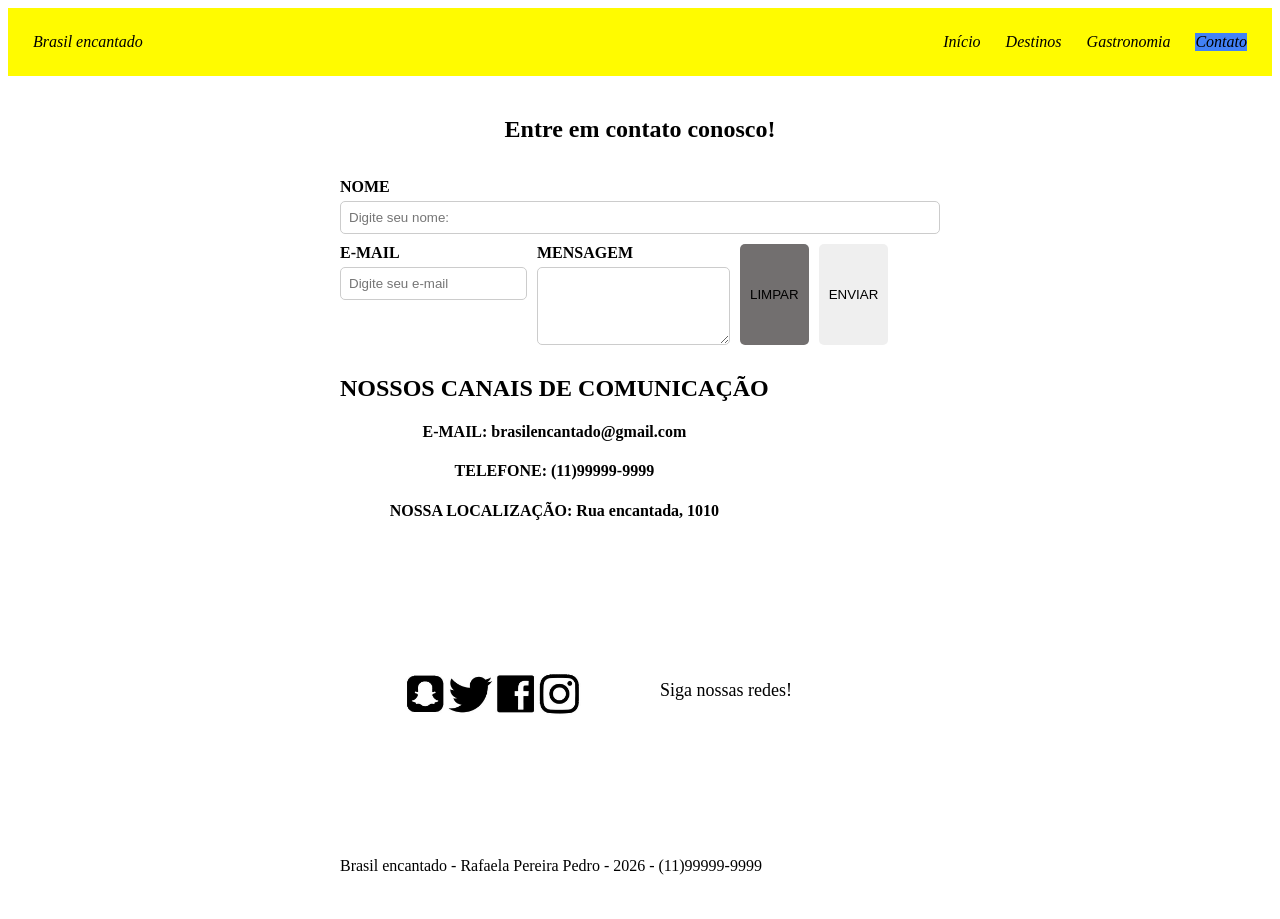
<file: prova 01/contato.html>
<!DOCTYPE html>
<html lang="pt-br">
<head>
    <meta charset="UTF-8">
    <meta name="viewport" content="width=device-width, initial-scale=1.0">
    <link rel="stylesheet" href="estilob.css">
    <title>Brasil encantado</title>
</head>
<body>
    <header class="nav">
    <div class="logo">Brasil encantado</div>
        <nav class="menu">
             <a href="index.html">Início</a>
             <a href="destinos.html">Destinos</a>
             <a href="gastronomia.html">Gastronomia</a>
             <a href="contato.html" style="background-color: rgb(66, 129, 247);">Contato</a>
        </nav>
  </header>

  <div class="container">
    <form>
         <main>
            <h2>Entre em contato conosco!</h2>
         </main>

        <div class="row">
            <div class="field">
              <label>NOME</label>
              <input type="text" placeholder="Digite seu nome:">
        </div>

        <div class="row">
            <div class="field">
                <label>E-MAIL</label>
                <input type="email" placeholder="Digite seu e-mail">
        </div>

        <div class="field">
                <label> MENSAGEM </label>
                <textarea rows="4" maxlength="1000"></textarea>
        </div>

       <div class="actions">
                <button type="reset" class="reset"> LIMPAR </button>
                <button type="subimit" class="subimit"> ENVIAR </button>
        </div>
      </form>
  </div>

  <br>
  <br>
  
  <section class="contato">
    <h2> NOSSOS CANAIS DE COMUNICAÇÃO</h2>
    <h4> E-MAIL: brasilencantado@gmail.com</h4> <h4> TELEFONE: (11)99999-9999</h4> <h4> NOSSA LOCALIZAÇÃO: Rua encantada, 1010</h4>
  </section>

  <aside>
    <img src="imagens/redes.jpg" width="200px" height="200px" alt="redes sociais">
    <p>Siga nossas redes!</p>
  </aside>

 <footer class="footer">
    <p>Brasil encantado - Rafaela Pereira Pedro - 2026 - (11)99999-9999</p>
  </footer>
</body>
</html>
</file>
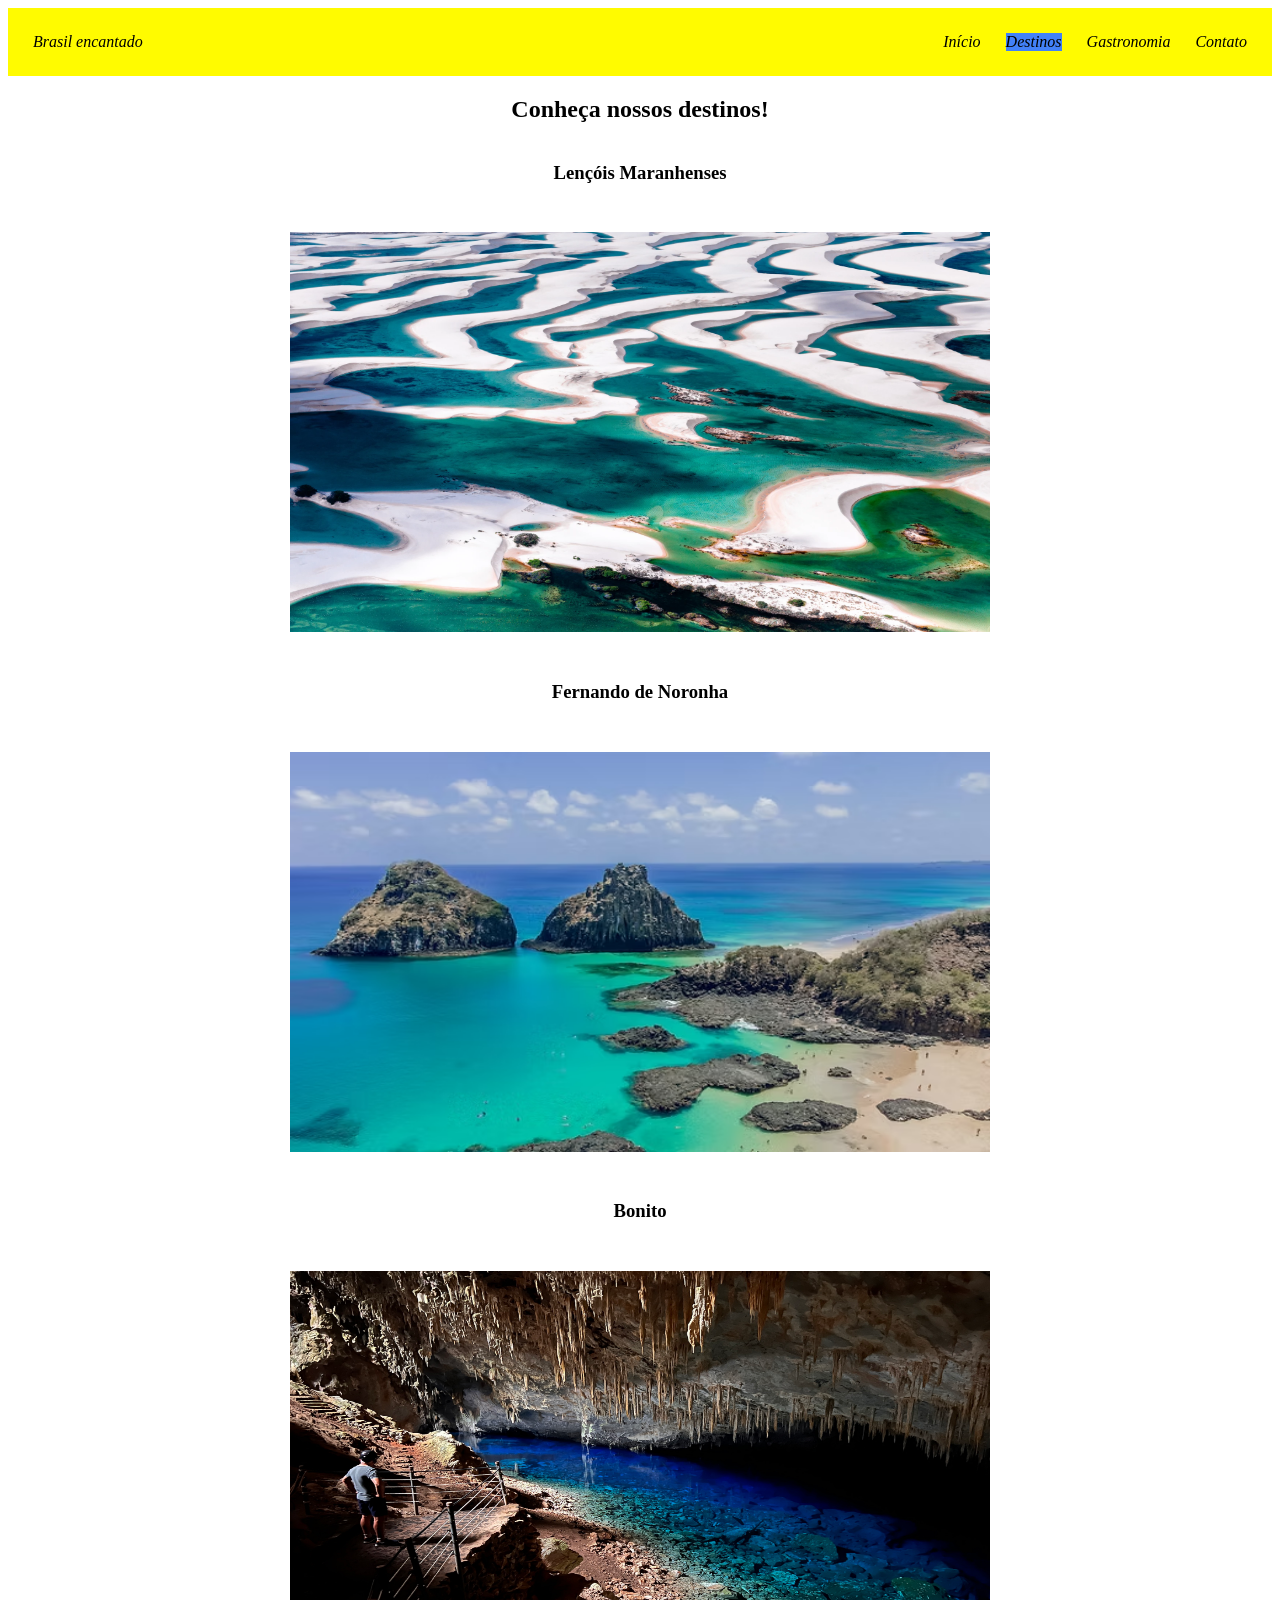
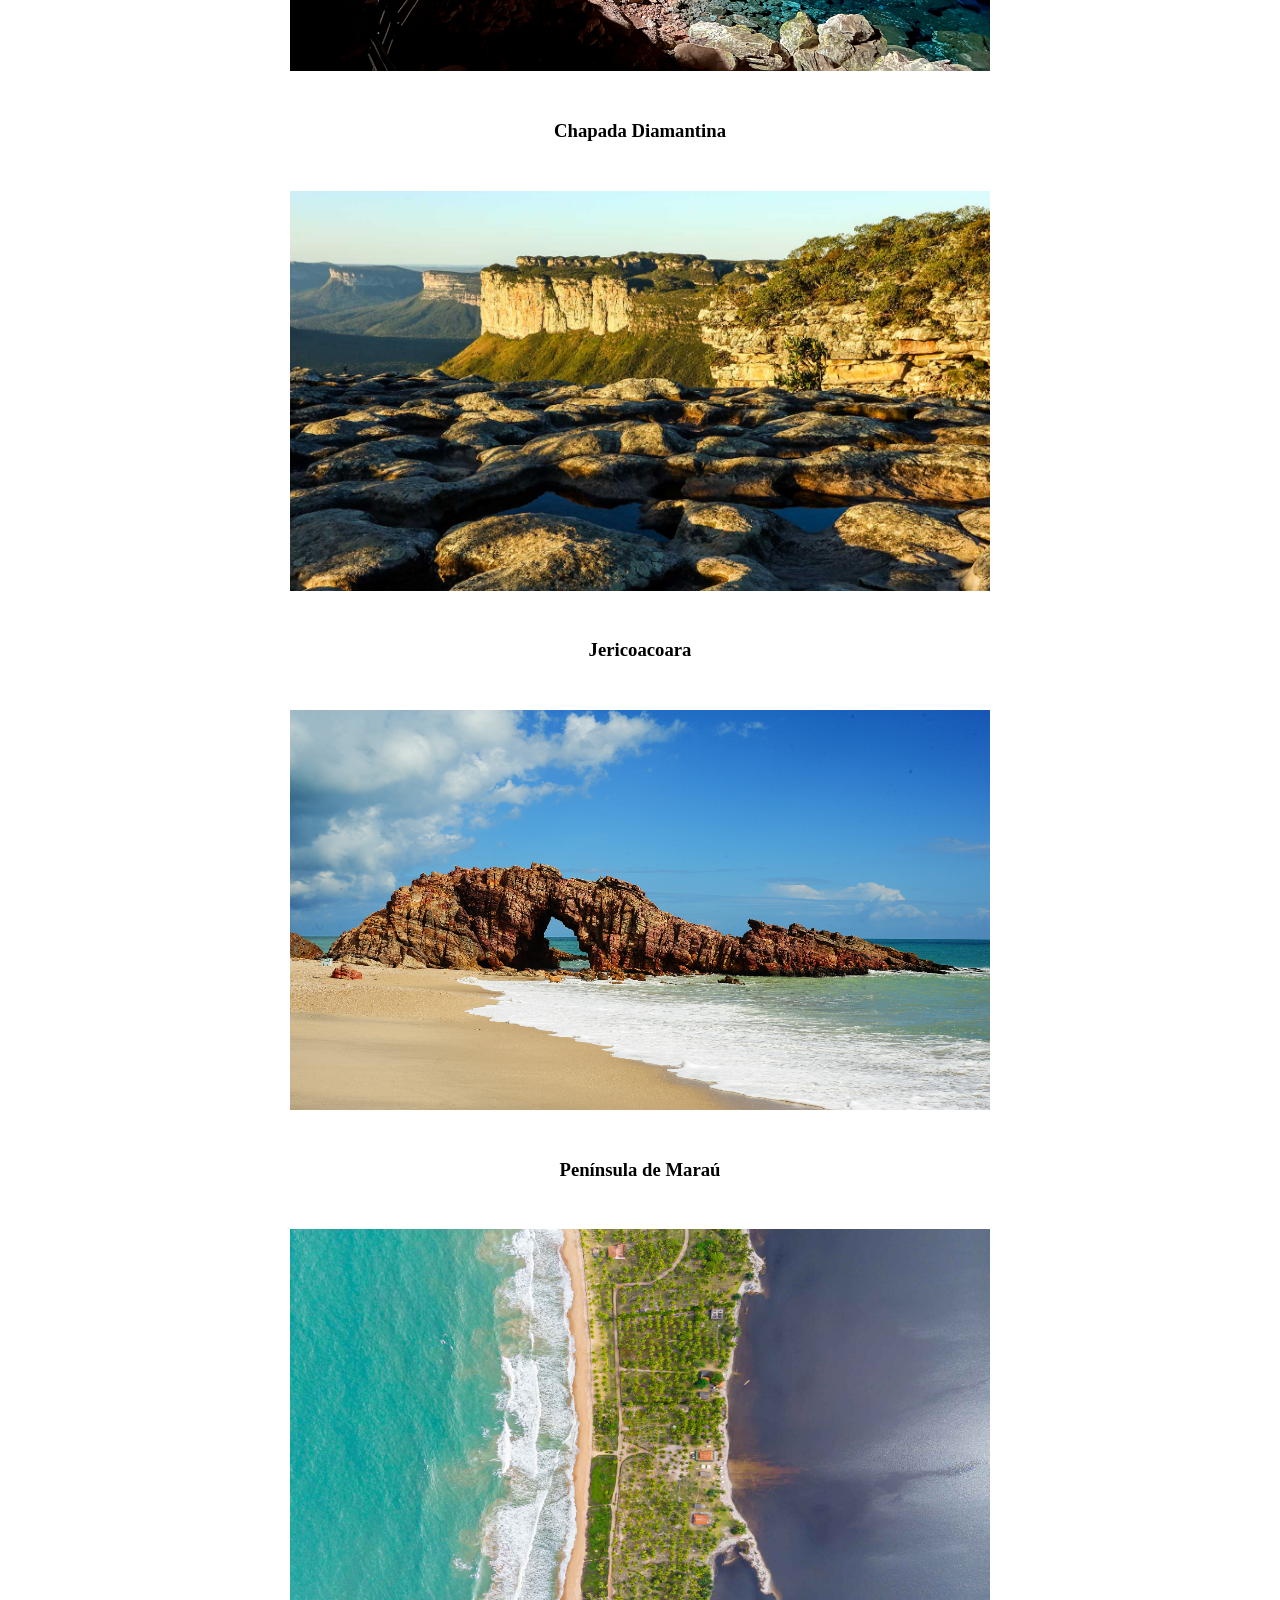
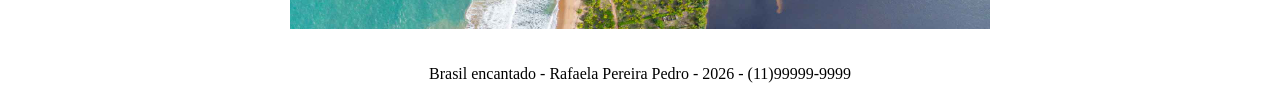
<file: prova 01/destinos.html>
<!DOCTYPE html>
<html lang="pt-br">
<head>
    <meta charset="UTF-8">
    <meta name="viewport" content="width=device-width, initial-scale=1.0">
    <link rel="stylesheet" href="estilob.css">
    <title>Brasil encantado</title>
</head>
<body>
    <header class="nav">
    <div class="logo">Brasil encantado</div>
        <nav class="menu">
             <a href="index.html">Início</a>
             <a href="destinos.html" style="background-color: rgb(66, 129, 247);">Destinos</a>
             <a href="gastronomia.html">Gastronomia</a>
             <a href="contato.html">Contato</a>
        </nav>
  </header>

  <main class="content"> 
    <h2> Conheça nossos destinos!</h2>

  

  <div class="cards">

     <h3>Lençóis Maranhenses</h3>
      <div class="card">
        <img src="imagens/lencois.webp" alt="lençóis maranhenses">
        
      </div>
      
    <h3>Fernando de Noronha</h3>
    <div class="card">
      <img src="imagens/noronha02.avif" alt="fernando de noronha">
    </div>
    
    <h3>Bonito</h3>
    <div class="card">
      <img src="imagens/bonito.jpg" alt="bonito">
    </div>
    
    <h3>Chapada Diamantina</h3>
    <div class="card">
      <img src="imagens/chapadadiamantina.jpg" alt="chapada diamantina">
    </div>
    
    <h3>Jericoacoara</h3>
    <div class="card">
      <img src="imagens/jeri.jpg" alt="jericoacoara">
    </div>
    
    <h3>Península de Maraú</h3>
    <div class="card">
      <img src="imagens/marau.jpg" alt="Península de Maraú">
    </div>
  </div>
  
    
  </main>

  <footer class="footer">
    <p>Brasil encantado - Rafaela Pereira Pedro - 2026 - (11)99999-9999</p>
  </footer>
</body>
</html>
</file>
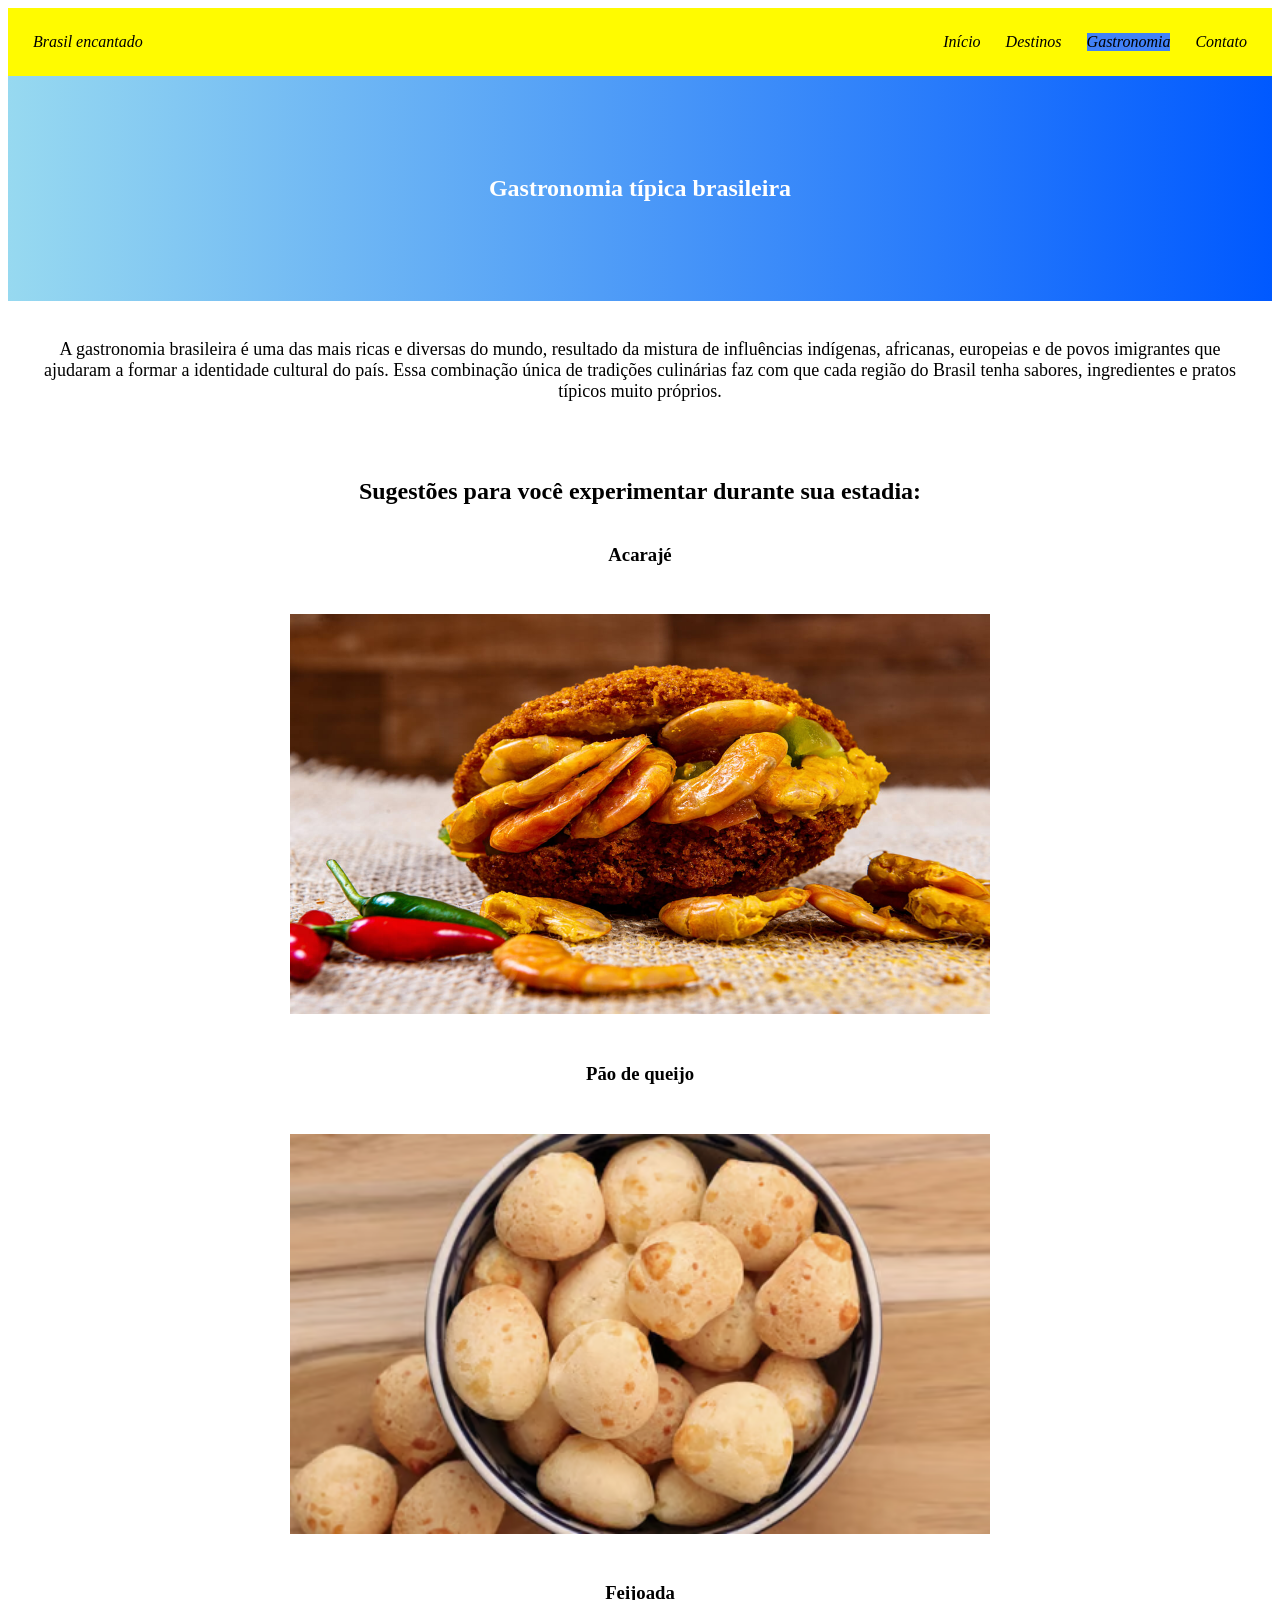
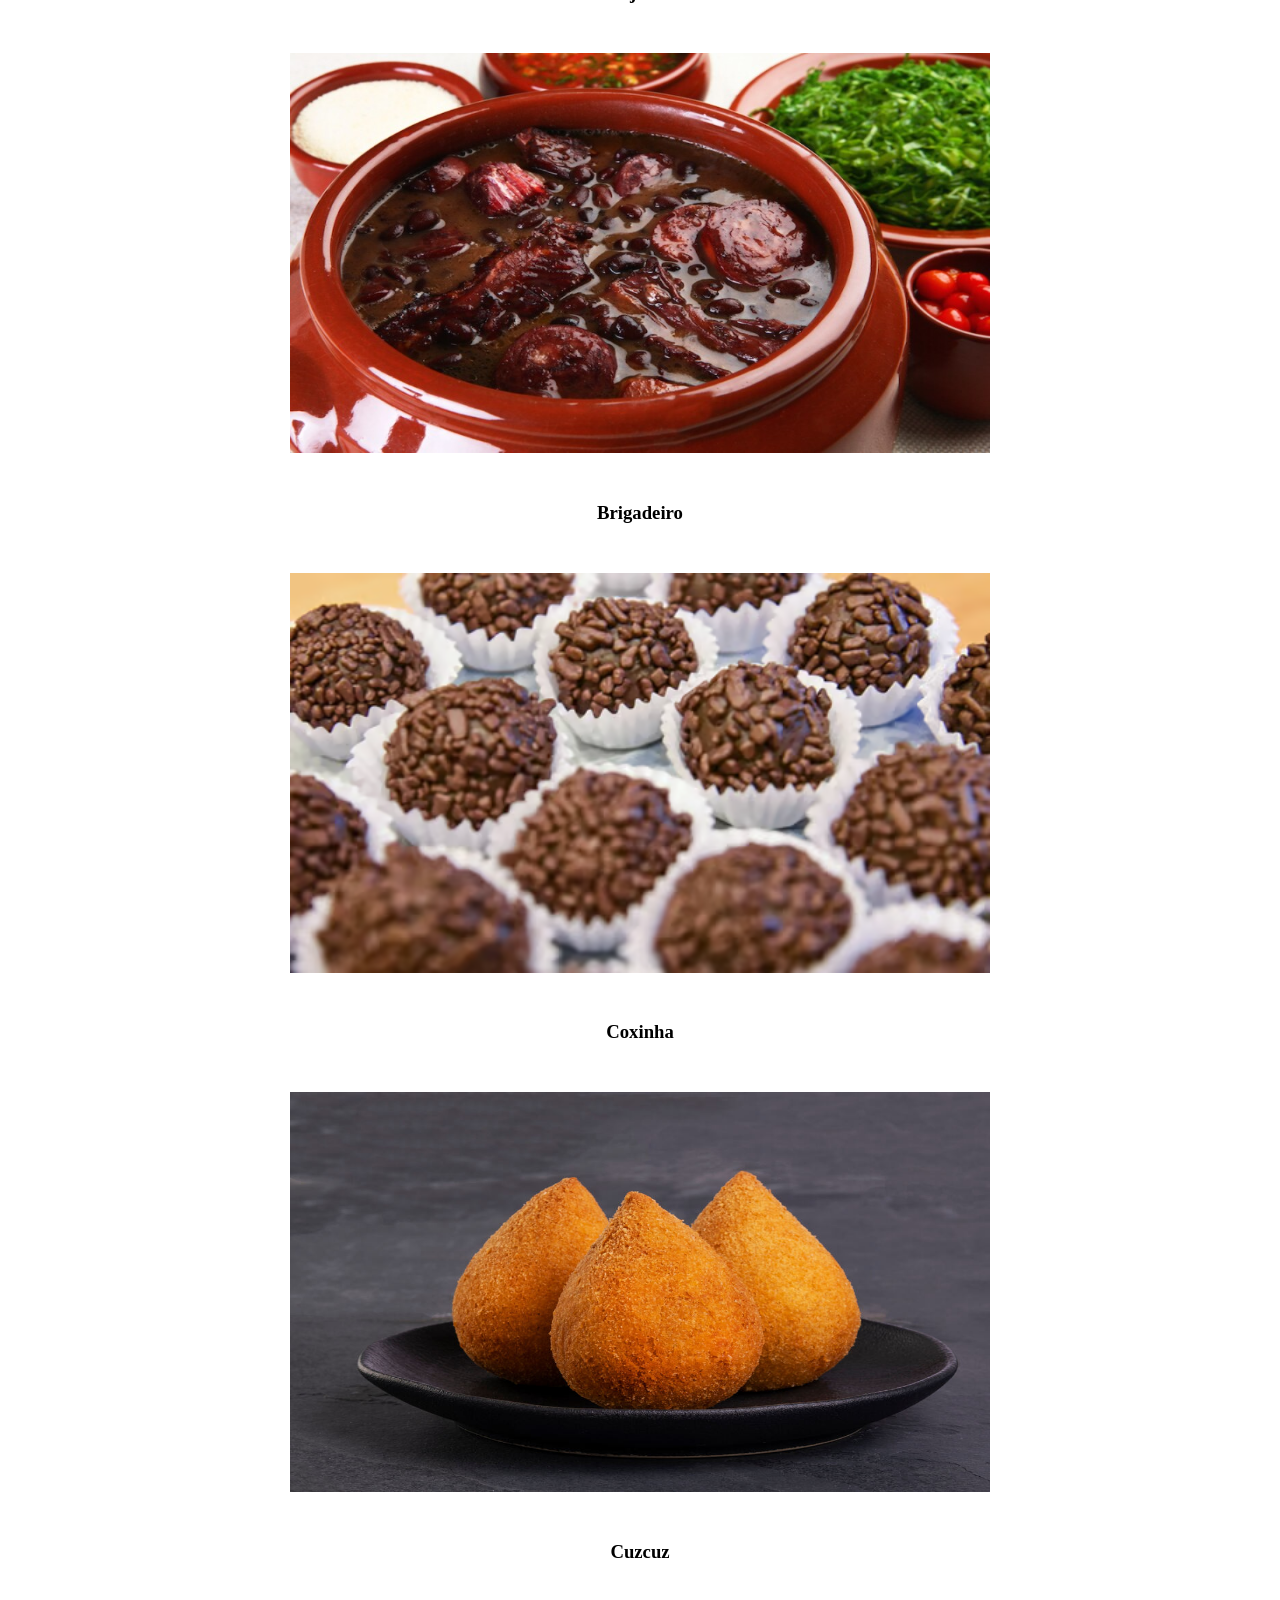
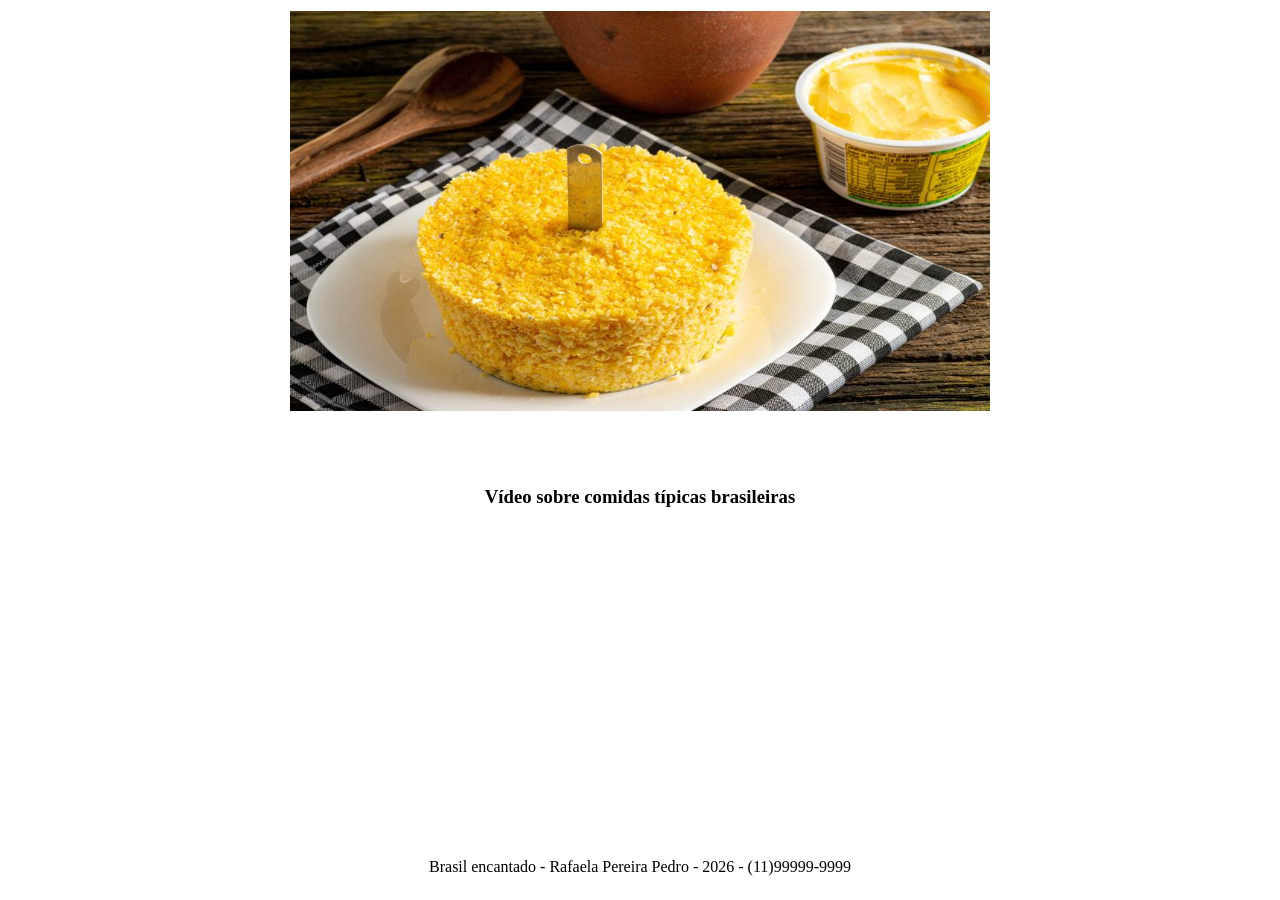
<file: prova 01/gastronomia.html>
<!DOCTYPE html>
<html lang="pt-br">
<head>
    <meta charset="UTF-8">
    <meta name="viewport" content="width=device-width, initial-scale=1.0">
    <link rel="stylesheet" href="estilob.css">
    <title>Brasil encantado</title>
</head>
<body>
    <header class="nav">
    <div class="logo">Brasil encantado</div>
        <nav class="menu">
             <a href="index.html">Início</a>
             <a href="destinos.html">Destinos</a>
             <a href="gastronomia.html" style="background-color: rgb(66, 129, 247);">Gastronomia</a>
             <a href="contato.html">Contato</a>
        </nav>
  </header>

  <section class="hero">
    <div class="hero-content">
      <h1>Gastronomia típica brasileira</h1>
    </div>
  </section>

  <main class="content">
    <p>  A gastronomia brasileira é uma das mais ricas e diversas do mundo, resultado da mistura de influências indígenas, africanas, europeias e de povos imigrantes que ajudaram a formar a identidade cultural do país. Essa combinação única de tradições culinárias faz com que cada região do Brasil tenha sabores, ingredientes e pratos típicos muito próprios.</p>
  </main>

  <br> 

  <main class="content"> 
    <h2>Sugestões para você experimentar durante sua estadia:</h2>

  <div class="cards">

     <h3>Acarajé</h3>
      <div class="card">
        <img src="imagens/acaraje.jpg" alt="acarajé">
      </div>
      
    <h3>Pão de queijo</h3>
    <div class="card">
      <img src="imagens/paodequeijo.avif" alt="Pão de queijo">
    </div>
    
    <h3>Feijoada</h3>
    <div class="card">
      <img src="imagens/feijoada" alt="Feijoada">
    </div>
    
    <h3>Brigadeiro</h3>
    <div class="card">
      <img src="imagens/brigadeiro.avif" alt="Brigadeiro">
    </div>
    
     <h3>Coxinha</h3>
    <div class="card">
      <img src="imagens/coxinha.jpg" alt="Coxinha">
    </div>

    <h3>Cuzcuz</h3>
    <div class="card">
      <img src="imagens/cuzcuz.jpg" alt="Cuzcuz">
    </div>
    
  </main>

<br>
<br>

<main> 
  <h3> Vídeo sobre comidas típicas brasileiras</h3>
</main>

<div class="container">
  <iframe width="560" height="315" src="https://www.youtube.com/embed/lZChsh8wmeA?si=eIRYOVvMXkCVpimJ" title="YouTube video player" frameborder="0" allow="accelerometer; autoplay; clipboard-write; encrypted-media; gyroscope; picture-in-picture; web-share" referrerpolicy="strict-origin-when-cross-origin" allowfullscreen></iframe>
  </div>

  <footer class="footer">
    <p>Brasil encantado - Rafaela Pereira Pedro - 2026 - (11)99999-9999</p>
  
  </footer>
</body>
</html>
</file>
<file: prova 01/estilob.css>
body{
    font-family: Cambria, Cochin, Georgia, Times, 'Times New Roman', serif;
}

.nav{
    display: flex;
    justify-content: space-between;
    align-items: center;
    background-color: rgb(255, 251, 0);
    color: rgb(0, 0, 0);
    padding: 25px;
    font-style: oblique;
}

.menu{
    display: flex;
    gap: 25px;
}

.menu a{
    color: rgb(0, 0, 0);
    text-decoration: none;
}

.menu a:hover{
    background-color:rgb(119, 119, 119);
}

.hero {
  display: flex;
  justify-content: center;
  align-items: center;
  height: 25vh;
  background:linear-gradient(to right, rgb(151, 217, 240), rgb(0, 89, 255));
  color: white;
  text-align: center;
}

aside{
    text-align: center;
    font-family: Cambria, Cochin, Georgia, Times, 'Times New Roman', serif;
    display: flex;
    flex-direction:row;
    gap: 10px;
    padding: 20px;
}
aside p{
    font-size: 18px;
    display: flex;
    flex-direction: row;
    align-items: center;
    text-align: center;
    justify-content: center;
    padding-right: 50px;
    padding: 35px;
}

aside img{
    max-width: max-content;
    max-height: 500px;
    padding: 20px;
    padding-left: 35px;
    flex-direction: row;
}
main {
    text-align:center;
}

.conteudo{
    display: flex;
    gap: 20px;
}

.conteiner{
    justify-content: center;
    align-items: center;
    display: flex;
}

footer{
    display: flex;
    justify-content: center;
    align-items: center;

}


/* PÁGINA CONTATOS */

form{
    display: flex;
    flex-direction:column;
    gap: 15px;
    background: white;
    width: 600px;
    padding: 20px;
    border-radius: 10px;
}

.container{
    display: flex;
    justify-content: center;
    align-items: center;
}

.row{
    gap: 10px;
    display: flex;
    flex-wrap: wrap;
}

.field{
    display: flex;
    flex-direction: column;
    flex: 1 1 50px;
}

label{
    font-weight: bold;
    margin-bottom: 5px;
}

input, select, textarea{
    padding: 8px;
    border-radius: 5px;
    border: 1px solid #ccc;
}

textarea{
    resize: vertical;
}

.actions{
    display: flex;
    gap: 10px;
    justify-content: space-between;
}

button{
    flex: 1;
    padding: 10px;
    border: none;
    border-radius: 5px;
    cursor: pointer;
}

.submit{
    background: rgb(113, 122, 122);
    color: white;
}

.reset{
    background-color: rgb(114, 111, 111);
}

.submit:hover{
    background-color:rgb(196, 236, 132);

}

.contato{
    text-align: center;
    justify-content: center;
    align-items: center;
}

.contato h2{
    text-align: center;
    justify-content: center;
    align-items: center;
}

.contato h4{
    text-align: center;
    justify-content: center;
    align-items: center;
}

/* PAGINA DESTINOS0 */

.cards{
    display: flex;
    gap: 10px;
    flex-wrap: wrap;
    flex-direction: column;
}

.card{
    padding: 20px;
    flex: 1 1 150px;
    display: flex;
    flex-direction: column;
    align-items: center;
    justify-content: center;
    text-align: center;
}

.card img{
    width: 700px;
    height: 400px;
    
}

h3{
    text-align: center;
}

h2{
    text-align: center;
}

.content p{
    text-align: center;
    font-size: large;
    padding: 20px;
}

.layout{
    display: flex;
    gap: 20px;
}
</file>
